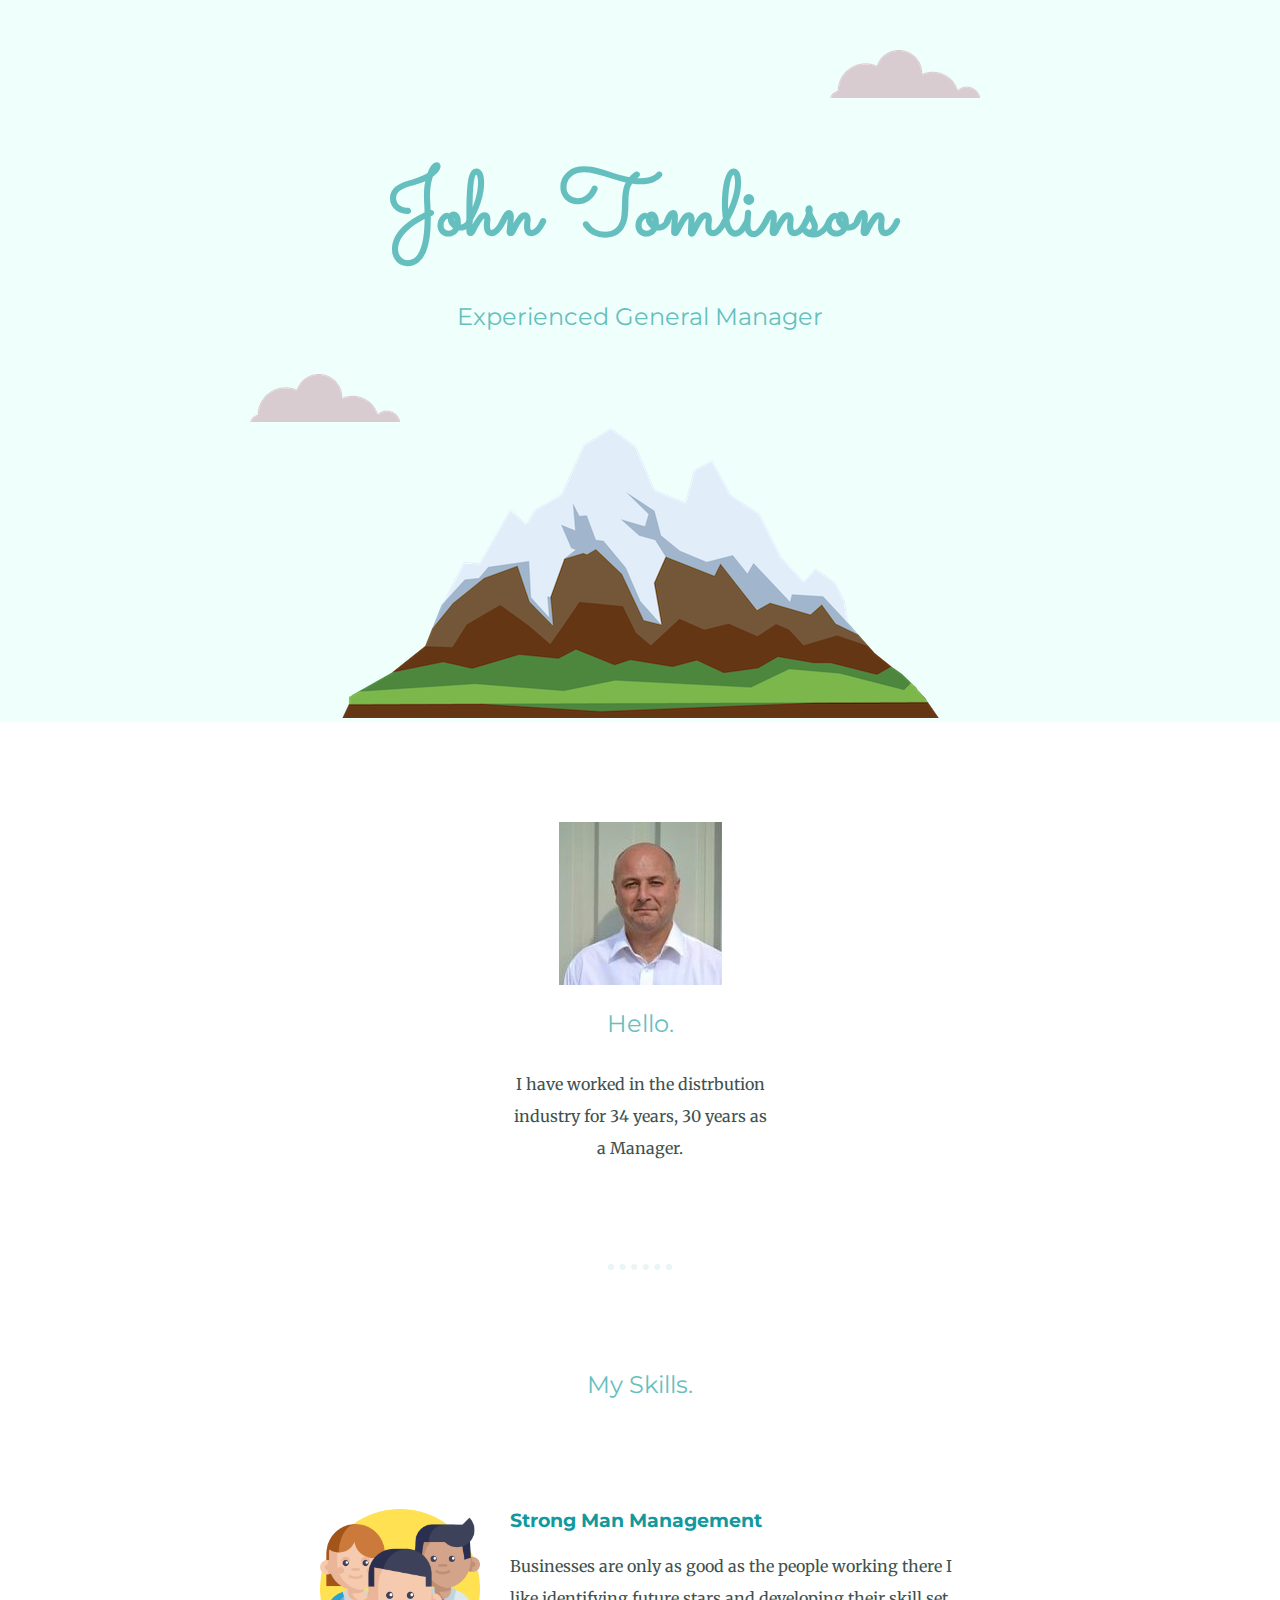
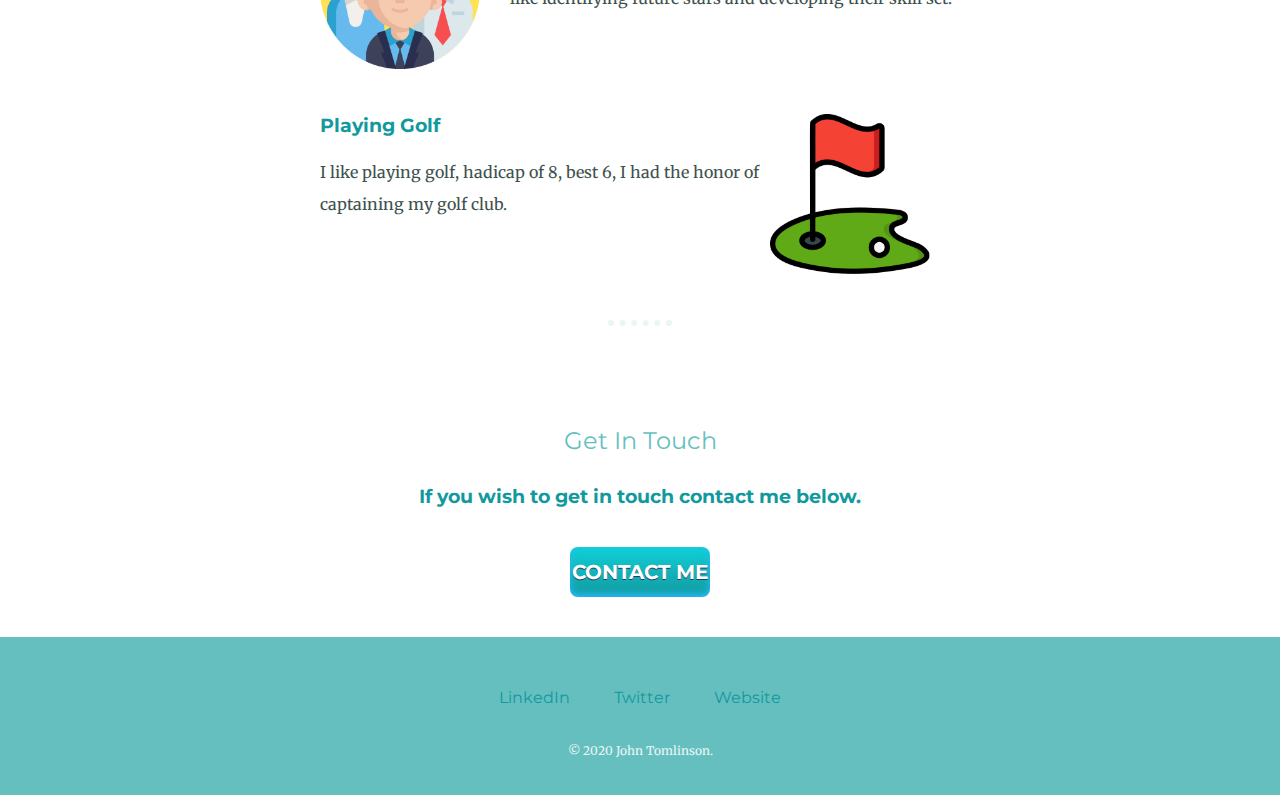
<file: index.html>
<!DOCTYPE html>
<html lang="en" dir="ltr">
  <head>
    <meta charset="utf-8">
    <title>John Tomlinson</title>
  <link rel="stylesheet" href="css/styles.css">
  <link rel="icon" href="favicon.ico">
  <link href="https://fonts.googleapis.com/css2?family=Merriweather:ital,wght@0,300;0,400;0,700;0,900;1,300;1,400;1,700;1,900&family=Montserrat:ital,wght@0,100;0,200;0,300;0,400;0,500;0,600;0,700;0,800;0,900;1,100;1,200;1,300;1,400;1,500;1,600;1,700;1,800;1,900&family=Sacramento&display=swap" rel="stylesheet">
    </head>
  <body>
    <div class="top-container">
      <img class="top-cloud"src="images/cloud.png" alt="cloud-png">
      <h1>John Tomlinson</h1>
      <h2>Experienced General Manager</h2>
      <img class="bottom-cloud" src="images/cloud.png" alt="cloud-png">
      <img src="images/mountain.png" alt="mountain-png">

    </div>
    <div class="middle-container">
      <div class="profile">
        <img src="images/John.jpeg" alt="John.jpeg">
        <h2>Hello.</h2>
        <p class="intro">I have worked in the distrbution industry for 34 years, 30 years as a Manager.</p>
      </div>
      <hr>
      <div class="skills">
        <h2>My Skills.</h2>
        <div class="skill-row">
          <img class="teamwork" src="images/teamwork.png" alt="teamwork.png">
          <h3>Strong Man Management</h3>
          <p>Businesses are only as good as the people working there I like identifying future stars and developing their skill set.</p>
        </div>
        <div class="skill-row">
          <img class="golf" src="images/ball.png" alt="ball.png">
          <h3>Playing Golf</h3>
          <p>I like playing golf, hadicap of 8, best 6, I had the honor of captaining my golf club.</p>
        </div>
      </div>
      <hr>
      <div class="contact-me">
        <h2>Get In Touch</h2>
        <h3>If you wish to get in touch contact me below.</h3>

        <a class="btn" href="mailto:jhtommo@sky.com">CONTACT ME</a>
      </div>
    </div>


    <div class="bottom-container">
      <a class="footer-link" href="https://www.linkedin.com/in/john-tomlinson-7b9a5689/">LinkedIn</a>
      <a class="footer-link" href="https://twitter.com/jhtommo">Twitter</a>
      <a class="footer-link" href="https://jhtommo.github.io/cv/">Website</a>
      <p class="copy-right">© 2020 John Tomlinson.</p>
    </div>

  </body>
</html>
</file>
<file: css/styles.css>
body{
  margin: 0;
  text-align: center;
  font-family: 'Merriweather', serif;
  color: #40514e;
}

h1{
  margin: 50px auto 0 auto;
  font-family: 'Sacramento', cursive;
  font-size: 90px;
  color: #66bFbf;

}
  h2{
    font-family: 'Montserrat', sans-serif;
    font-size: 1.5rem;
    color: #66bFbf;
    font-weight: normal;
    padding-bottom: 10px;
}
h3{
  font-family: 'Montserrat', sans-serif;
  color: #11999e;
}
p{
  line-height: 2;
}
hr{
  border: dotted #EAF6F6 6px;
  border-bottom: none;
  width: 4%;
  margin: 100px auto;
  }
  a{
    color: #11999e;
    font-family: 'Montserrat', sans-serif;
    margin: 10px 20px;
    text-decoration: none;
    }
    a:hover{
      color: #eaf6f6;
  }
  .copy-right{
    color: #eaf6f6;
    font-size: 0.75rem;
    padding-top: 20px;
  }

.top-container{
  background-color: #effffb;
  position: relative;
  padding-top: 100px
}
.middle-container{
  margin: 100px 0 30px 0;
}
.bottom-container{
  background-color: #66bFbf;
  padding: 50px 0 20px
}

.bottom-cloud{
  position: absolute;
  left: 250px;
  bottom: 300px;

}
.top-cloud{
  position: absolute;
  right: 300px;
  top: 50px;
}
.skill-row{
  width:50%;
  margin: 100px auto 100px auto;
  text-align: left;

}
.intro{
  width: 20%;
  margin: auto;
}
.teamwork{
  width: 25%;
  float:left;
  margin-right: 30px;
}
.golf{
  width: 25%;
  float:right;
  margin-right: 30px;
}
.btn {
	-moz-box-shadow:inset 0px -3px 7px 0px #29bbff;
	-webkit-box-shadow:inset 0px -3px 7px 0px #29bbff;
	box-shadow:inset 0px -3px 7px 0px #29bbff;
	background:-webkit-gradient( linear, left top, left bottom, color-stop(0.05, #11cdd4), color-stop(1, #11999e) );
	background:-moz-linear-gradient( center top, #11cdd4 5%, #11999e 100% );
	filter:progid:DXImageTransform.Microsoft.gradient(startColorstr='#11cdd4', endColorstr='#11999e');
	background-color:#11cdd4;
	-webkit-border-top-left-radius:8px;
	-moz-border-radius-topleft:8px;
	border-top-left-radius:8px;
	-webkit-border-top-right-radius:8px;
	-moz-border-radius-topright:8px;
	border-top-right-radius:8px;
	-webkit-border-bottom-right-radius:8px;
	-moz-border-radius-bottomright:8px;
	border-bottom-right-radius:8px;
	-webkit-border-bottom-left-radius:8px;
	-moz-border-radius-bottomleft:8px;
	border-bottom-left-radius:8px;
text-indent:0;
	display:inline-block;
	color:#ffffff;
	font-family: 'Montserrat', sans-serif;
	font-size:20px;
	font-weight:bold;
	font-style:normal;
height:50px;
	line-height:50px;
width:140px;
	text-decoration:none;
	text-align:center;
	text-shadow:0px 1px 0px #263666;
  margin-top: 20px
}
.classname:hover {
	background:-webkit-gradient( linear, left top, left bottom, color-stop(0.05, #11999e), color-stop(1, #11cdd4) );
	background:-moz-linear-gradient( center top, #11999e 5%, #11cdd4 100% );
	filter:progid:DXImageTransform.Microsoft.gradient(startColorstr='#30e3cb', endColorstr='#2ec4ad');
	background-color:#11999e;
}.classname:active {
	position:relative;
	top:1px;
}
</file>
